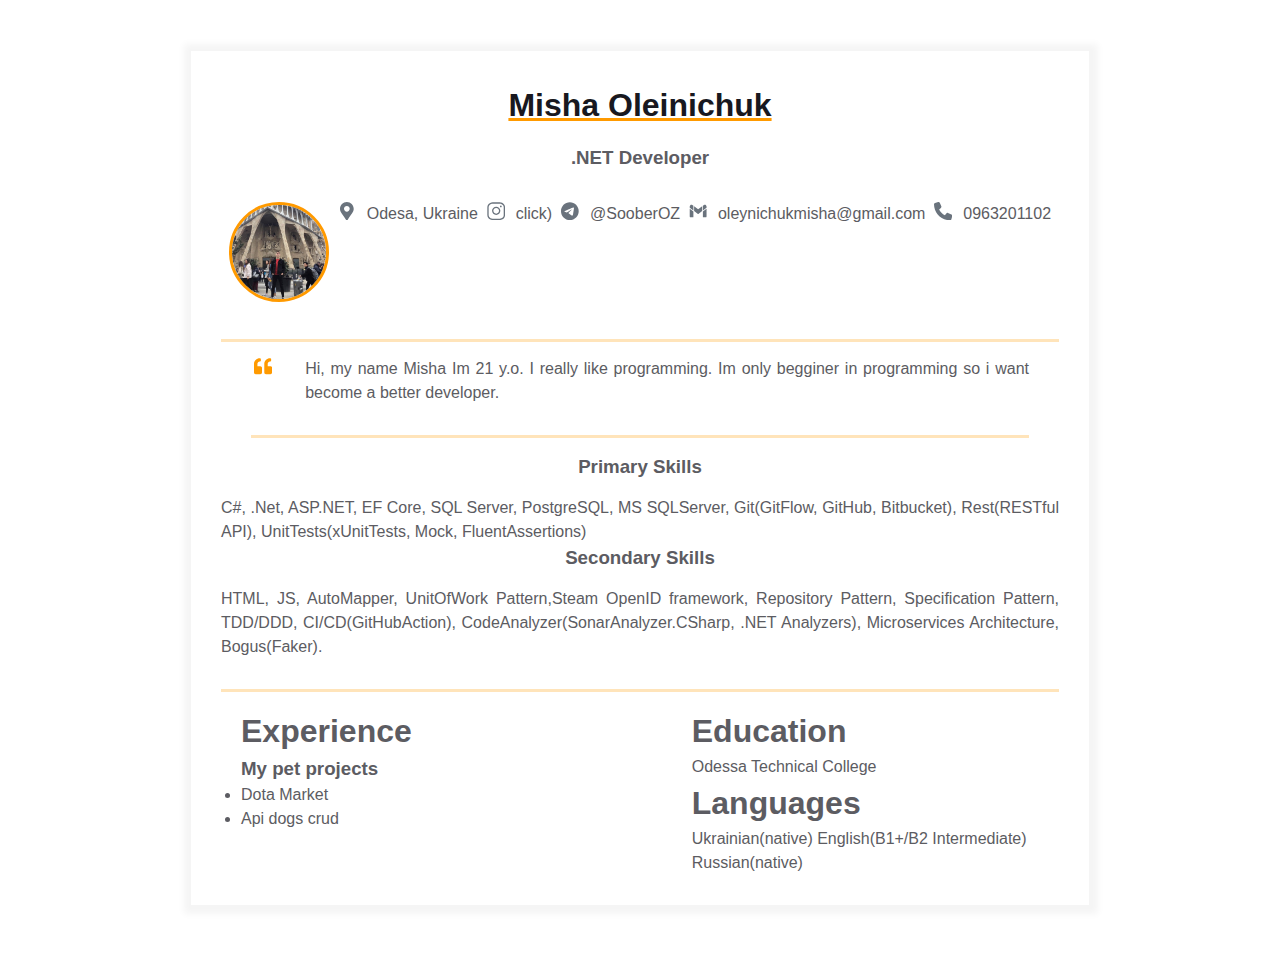
<file: index.html>
﻿<!DOCTYPE html>
<html>
<head>
	<meta charset="utf-8" />
	<title>Résumé</title>
	<link rel="stylesheet" href="styles.css">
	<meta name="viewport" content="width=device-width, initial-scale=1" />
</head>
<body>
	<main>
		<div class="resume">
			<div class="container">
				<div class="resume__block">
					<h1 class="contact-info__header">Misha Oleinichuk</h1>
					<h3 class="contact-info__sub-header">.NET Developer</h3>

					<div class="contact_info_container fh">
						<div class="contact-info__block"></div>

						<div class="contact-info__block contact-info__block--center">
							<a class="nolinkk" href="https://www.youtube.com/watch?v=dQw4w9WgXcQ" target="_blank">
								<img class="contact-info__avatar" src="asset\avatar.png" alt="Avatar">
							</a>
						</div>
						<a rel="author" class="contact-info__item">
							<div class="contact-info__item-icon-wrapper">
								<svg class="contact-info__item-icon" xmlns="http://www.w3.org/2000/svg" viewBox="0 0 384 512">
									<path d="M172.268 501.67C26.97 291.031 0 269.413 0 192 0 85.961 85.961 0 192 0s192 85.961 192 192c0 77.413-26.97 99.031-172.268 309.67-9.535 13.774-29.93 13.773-39.464 0zM192 272c44.183 0 80-35.817 80-80s-35.817-80-80-80-80 35.817-80 80 35.817 80 80 80z">
									</path>
								</svg>
							</div>
							<span>Odesa, Ukraine</span>
						</a>
						<a href="https://www.instagram.com/mihuil13/" rel="author" class="contact-info__item">
							<div class="contact-info__item-icon-wrapper">
								<svg class="contact-info__item-icon" xmlns="http://www.w3.org/2000/svg" viewBox="0 0 512 512">
									<path d="M505,257c0,34.8-0.7,69.7,0.2,104.5c1.5,61.6-37.2,109.2-86.5,130.4c-19.8,8.5-40.6,13-62.1,13c-67.3,0.1-134.7,1-202-0.3   c-50.7-1-92.4-22.2-122.3-64c-15.7-22-23.2-47-23.2-74.1c0-71.7,0-143.3,0-215c0-58.5,28.5-99.4,79.1-126C110.2,14,134.1,9.1,159,9   c65.3,0,130.7-0.4,196,0.2c50.7,0.4,93,19.8,124.2,60.6c17.4,22.8,25.8,49,25.8,77.8C505,184,505,220.5,505,257z M46,257   c0,36.7,0,73.3,0,110c0,16.4,3.8,31.8,12.3,45.7c22.3,36.5,56,54.3,97.8,55c67.1,1,134.3,0.4,201.5,0.2c16.5,0,32.5-3.4,47.4-10.5   c40.6-19.4,63.3-50.3,63.1-96.7c-0.4-71-0.1-142-0.1-213c0-20.1-5.7-38.5-17.6-54.7c-23-31.1-54.8-46.4-92.8-46.8   c-67-0.8-134-0.3-201-0.2c-14.3,0-28.1,2.9-41.5,7.9c-36.8,13.7-71,48.4-69.4,99.5C46.9,188,46,222.5,46,257z" />
									<path d="M257.6,363c-64.5,0-116.5-51.4-116.6-115.4c-0.1-63,52.3-114.6,116.4-114.6c64.3-0.1,116.5,51.4,116.6,114.9   C374,311.3,321.9,362.9,257.6,363z M257.6,326c43.9,0,79.5-35.1,79.4-78.3c-0.1-42.8-35.7-77.8-79.4-77.8   c-43.9,0-79.7,34.9-79.7,78C178,291.1,213.7,326.1,257.6,326z" />
									<path d="M387.5,98c13.5,0,24.5,11.5,24.5,25.6c-0.1,14.1-11.2,25.5-24.7,25.4c-13.3-0.1-24.2-11.5-24.2-25.3   C363,109.6,374,98,387.5,98z" />
								</svg>
							</div>
							<span>click)</span>
						</a>
						<a rel="author" class="contact-info__item">
							<div class="contact-info__item-icon-wrapper">
								<svg class="contact-info__item-icon" xmlns="http://www.w3.org/2000/svg" viewBox="0 0 496 512">
									<path d="M248,8C111.033,8,0,119.033,0,256S111.033,504,248,504,496,392.967,496,256,384.967,8,248,8ZM362.952,176.66c-3.732,39.215-19.881,134.378-28.1,178.3-3.476,18.584-10.322,24.816-16.948,25.425-14.4,1.326-25.338-9.517-39.287-18.661-21.827-14.308-34.158-23.215-55.346-37.177-24.485-16.135-8.612-25,5.342-39.5,3.652-3.793,67.107-61.51,68.335-66.746.153-.655.3-3.1-1.154-4.384s-3.59-.849-5.135-.5q-3.283.746-104.608,69.142-14.845,10.194-26.894,9.934c-8.855-.191-25.888-5.006-38.551-9.123-15.531-5.048-27.875-7.717-26.8-16.291q.84-6.7,18.45-13.7,108.446-47.248,144.628-62.3c68.872-28.647,83.183-33.623,92.511-33.789,2.052-.034,6.639.474,9.61,2.885a10.452,10.452,0,0,1,3.53,6.716A43.765,43.765,0,0,1,362.952,176.66Z" />
								</svg>
							</div>
							<span>@SooberOZ</span>
							<br>
						</a>
						<a rel="author" class="contact-info__item">
							<div class="contact-info__item-icon-wrapper">
								<svg class="contact-info__item-icon" xmlns="http://www.w3.org/2000/svg" viewBox="0 0 50 50">
									<path d="M12 23.403V23.39 10.389L11.88 10.3h-.01L9.14 8.28C7.47 7.04 5.09 7.1 3.61 8.56 2.62 9.54 2 10.9 2 12.41v3.602L12 23.403zM38 23.39v.013l10-7.391V12.41c0-1.49-.6-2.85-1.58-3.83-1.46-1.457-3.765-1.628-5.424-.403L38.12 10.3 38 10.389V23.39zM14 24.868l10.406 7.692c.353.261.836.261 1.189 0L36 24.868V11.867L25 20l-11-8.133V24.868zM38 25.889V41c0 .552.448 1 1 1h6.5c1.381 0 2.5-1.119 2.5-2.5V18.497L38 25.889zM12 25.889L2 18.497V39.5C2 40.881 3.119 42 4.5 42H11c.552 0 1-.448 1-1V25.889z" />
								</svg>
							</div>
							<span>oleynichukmisha@gmail.com</span>
						</a>
						<a rel="author" class="contact-info__item">
							<div class="contact-info__item-icon-wrapper">
								<svg class="contact-info__item-icon" xmlns="http://www.w3.org/2000/svg" viewBox="0 0 512 512">
									<path d="M164.9 24.6c-7.7-18.6-28-28.5-47.4-23.2l-88 24C12.1 30.2 0 46 0 64C0 311.4 200.6 512 448 512c18 0 33.8-12.1 38.6-29.5l24-88c5.3-19.4-4.6-39.7-23.2-47.4l-96-40c-16.3-6.8-35.2-2.1-46.3 11.6L304.7 368C234.3 334.7 177.3 277.7 144 207.3L193.3 167c13.7-11.2 18.4-30 11.6-46.3l-40-96z" />
								</svg>
							</div>
							<span>0963201102</span>
						</a>
						<div class="contact-info__block"></div>
					</div>
				</div>
				<div class="container">
					<div class="resume__block">
						<div class="intro">
							<div class="intro__icon-wrapper">
								<svg class="intro__icon" xmlns="http://www.w3.org/2000/svg" viewBox="0 0 512 512">
									<path d="M464 256h-80v-64c0-35.3 28.7-64 64-64h8c13.3 0 24-10.7 24-24V56c0-13.3-10.7-24-24-24h-8c-88.4 0-160 71.6-160 160v240c0 26.5 21.5 48 48 48h128c26.5 0 48-21.5 48-48V304c0-26.5-21.5-48-48-48zm-288 0H96v-64c0-35.3 28.7-64 64-64h8c13.3 0 24-10.7 24-24V56c0-13.3-10.7-24-24-24h-8C71.6 32 0 103.6 0 192v240c0 26.5 21.5 48 48 48h128c26.5 0 48-21.5 48-48V304c0-26.5-21.5-48-48-48z">
									</path>
								</svg>
							</div>
							<p class="intro_text">
								Hi, my name Misha Im 21 y.o. I really like programming. Im only begginer in programming so i want become a better developer.
							</p>
						</div>
					</div>
				</div>
			</div>
			<div class="container">
				<div class="resume__block">
					<div class="skills">
						<h3 class="skills__header">Primary Skills</h3>
						<p class="skills__text">
							C#, .Net, ASP.NET, EF Core, SQL Server, PostgreSQL, MS
							SQLServer, Git(GitFlow, GitHub, Bitbucket), Rest(RESTful API), UnitTests(xUnitTests,
							Mock, FluentAssertions)
						</p>
						<h3 class="skills__header">Secondary Skills</h3>
						<p class="skills__text">
							HTML, JS, AutoMapper, UnitOfWork Pattern,Steam OpenID
							framework, Repository Pattern, Specification Pattern, TDD/DDD,
							CI/CD(GitHubAction), CodeAnalyzer(SonarAnalyzer.CSharp, .NET Analyzers),
							Microservices Architecture, Bogus(Faker).
						</p>
					</div>
				</div>
			</div>
			<div class="container">
				<div class="column">
					<div class="footerleft">
						<h1>Experience</h1>
						<ul>
							<h3>My pet projects</h3>
							<li><a class="nolinkk" href="https://github.com/arthurgrykhno/dotamarket" target="_blank">Dota Market</a></li>
							<li><a class="nolinkk" href="https://github.com/SooberOZ/ApiDogsCrud" target="_blank">Api dogs crud</a></li>
						</ul>
					</div>
					<div class="footerright">
						<h1>Education</h1>
						<p>
							Odessa Technical College
						</p>
						<h1>Languages</h1>
						<p>
							Ukrainian(native)
							English(B1+/B2 Intermediate)
							Russian(native)
						</p>
					</div>
				</div>
			</div>
		</div>
		</div>
	</main>
</body>
</html>
</file>
<file: styles.css>
* {
    margin: 0;
    padding: 0;
    box-sizing: border-box;
}

body {
    font-family: Arial, Helvetica, sans-serif;
    line-height: 1.5;
    --primary-text-color: #181820;
    --secondary-text-color: #5c5c62;
    --durability-text-color: #6a737d9c;
    --icon-color: #6a737d;
    --border-color: #ff9a0045;
    --text-decoration-color: #ff9a00;
}

.container {
    margin: 0 auto;
    padding: 0 30px;
    max-width: 900px;
}

.fh {
    display: flex;
    flex-direction: row;
    justify-content: space-between;
}

.fv {
    display: flex;
    flex-direction: column;
    justify-content: space-between;
}

.resume {
    margin: 50px auto;
    border: 1px solid #f5f5f5;
    box-shadow: 1px 1px 7px 7px #f5f5f5;
    padding: 30px 0;
    max-width: 900px;
}

.resume__block {
    border-bottom: 3px solid var(--border-color);
    padding-bottom: 30px;
    margin-bottom: 15px;
}

@media screen and (max-width: 576px) {

    .main-info,
    .contact_info_container {
        flex-direction: column;
    }

    .contact_info_container {
        align-items: center;
    }

    .contact-info__block:not(:last-child) {
        margin-bottom: 20px;
    }

    .experiences {
        margin-right: 0;
    }
}

.contact-info__header,
.contact-info__sub-header {
    text-align: center;
}

.contact-info__header {
    color: var(--primary-text-color);
    margin-bottom: 15px;
    text-decoration-color: var(--text-decoration-color);
    text-decoration-line: underline;
}

.contact-info__sub-header {
    color: var(--secondary-text-color);
    margin-bottom: 30px;
}

.contact-info__block {
    display: flex;
    flex-direction: column;
    justify-content: space-between;
}

.contact-info__block--center {
    justify-content: center;
}

.contact-info__item {
    color: var(--secondary-text-color);
    text-decoration: none;
    display: flex;
    justify-content: start;
}

    .contact-info__item:not(:last-child) {
        margin-bottom: 20px;
    }

.contact-info__item-icon-wrapper {
    margin-right: 10px;
    width: 20px;
    display: flex;
    justify-content: center;
}

.contact-info__item-icon path {
    fill: var(--icon-color);
}

.contact-info__item-icon {
    height: 1.1428rem;
    vertical-align: text-bottom;
}

.contact-info__avatar {
    border-radius: 50%;
    width: 100px;
    height: 100px;
    object-fit: cover;
    border: 3px solid;
    border-color: var(--text-decoration-color);
}

.intro {
    display: flex;
    justify-content: start;
}

.intro__icon-wrapper {
    margin-right: 30px;
    width: 30px;
    display: flex;
    justify-content: center;
}

.intro__icon {
    height: 1.1428rem;
    vertical-align: text-bottom;
}

    .intro__icon path {
        fill: var(--text-decoration-color);
    }

.intro_text {
    color: var(--secondary-text-color);
    text-align: justify;
}

.skills__header {
    color: var(--secondary-text-color);
    text-align: center;
    margin-bottom: 15px;
}

.skills__text {
    color: var(--secondary-text-color);
    text-align: justify;
}

.experiences {
    flex: 1 1 60%;
    margin-right: 50px;
}

.experiences__header {
    color: var(--secondary-text-color);
    text-align: left;
    margin-bottom: 20px;
}

.experiences__company-header-durability {
    color: var(--durability-text-color);
    text-align: left;
    margin-bottom: 10px;
    font-size: 15px;
}

.experiences__company-header-name {
    color: var(--primary-text-color);
    text-decoration-color: var(--text-decoration-color);
    text-decoration-line: underline;
    text-align: left;
    margin-bottom: 20px;
}

.experiences__company-project {
    margin-left: 15px;
    margin-bottom: 25px;
}

.experiences__company-project-role {
    color: var(--durability-text-color);
    text-align: left;
    margin-bottom: 20px;
    font-size: 15px;
}

.experiences__company-project-name {
    color: var(--primary-text-color);
    text-align: left;
    margin-bottom: 10px;
}

.experiences__company-project-responsibilities {
    color: var(--secondary-text-color);
    padding-left: 20px;
}

.additional-info {
    flex: 1 1 40%;
}

.additional-info__education {
    margin-bottom: 20px;
}

.additional-info__education-header {
    color: var(--secondary-text-color);
    text-align: left;
    margin-bottom: 20px;
}

.additional-info__education-university-durability {
    color: var(--durability-text-color);
    text-align: left;
    margin-bottom: 10px;
    font-size: 15px;
}

.additional-info__education-university-speciality {
    color: var(--primary-text-color);
    text-align: left;
    margin-bottom: 10px;
}

.additional-info__education-university-name {
    color: var(--secondary-text-color);
}

.additional-info__languages {
    margin-bottom: 20px;
}

.additional-info__languages-header {
    color: var(--secondary-text-color);
    text-align: left;
    margin-bottom: 20px;
}

.additional-info__languages-item {
    color: var(--secondary-text-color);
}

.column {
    color: var(--secondary-text-color);
    display: flex;
    justify-content: space-between;
}

.footerleft{
    margin-left: 20px;
}

.footerright {
    margin-left: 280px;
}

.nolinkk {
    text-decoration: none;
    color: var(--secondary-text-color);
}

.nolinkk:hover {
        opacity: 0.5;
}
</file>
